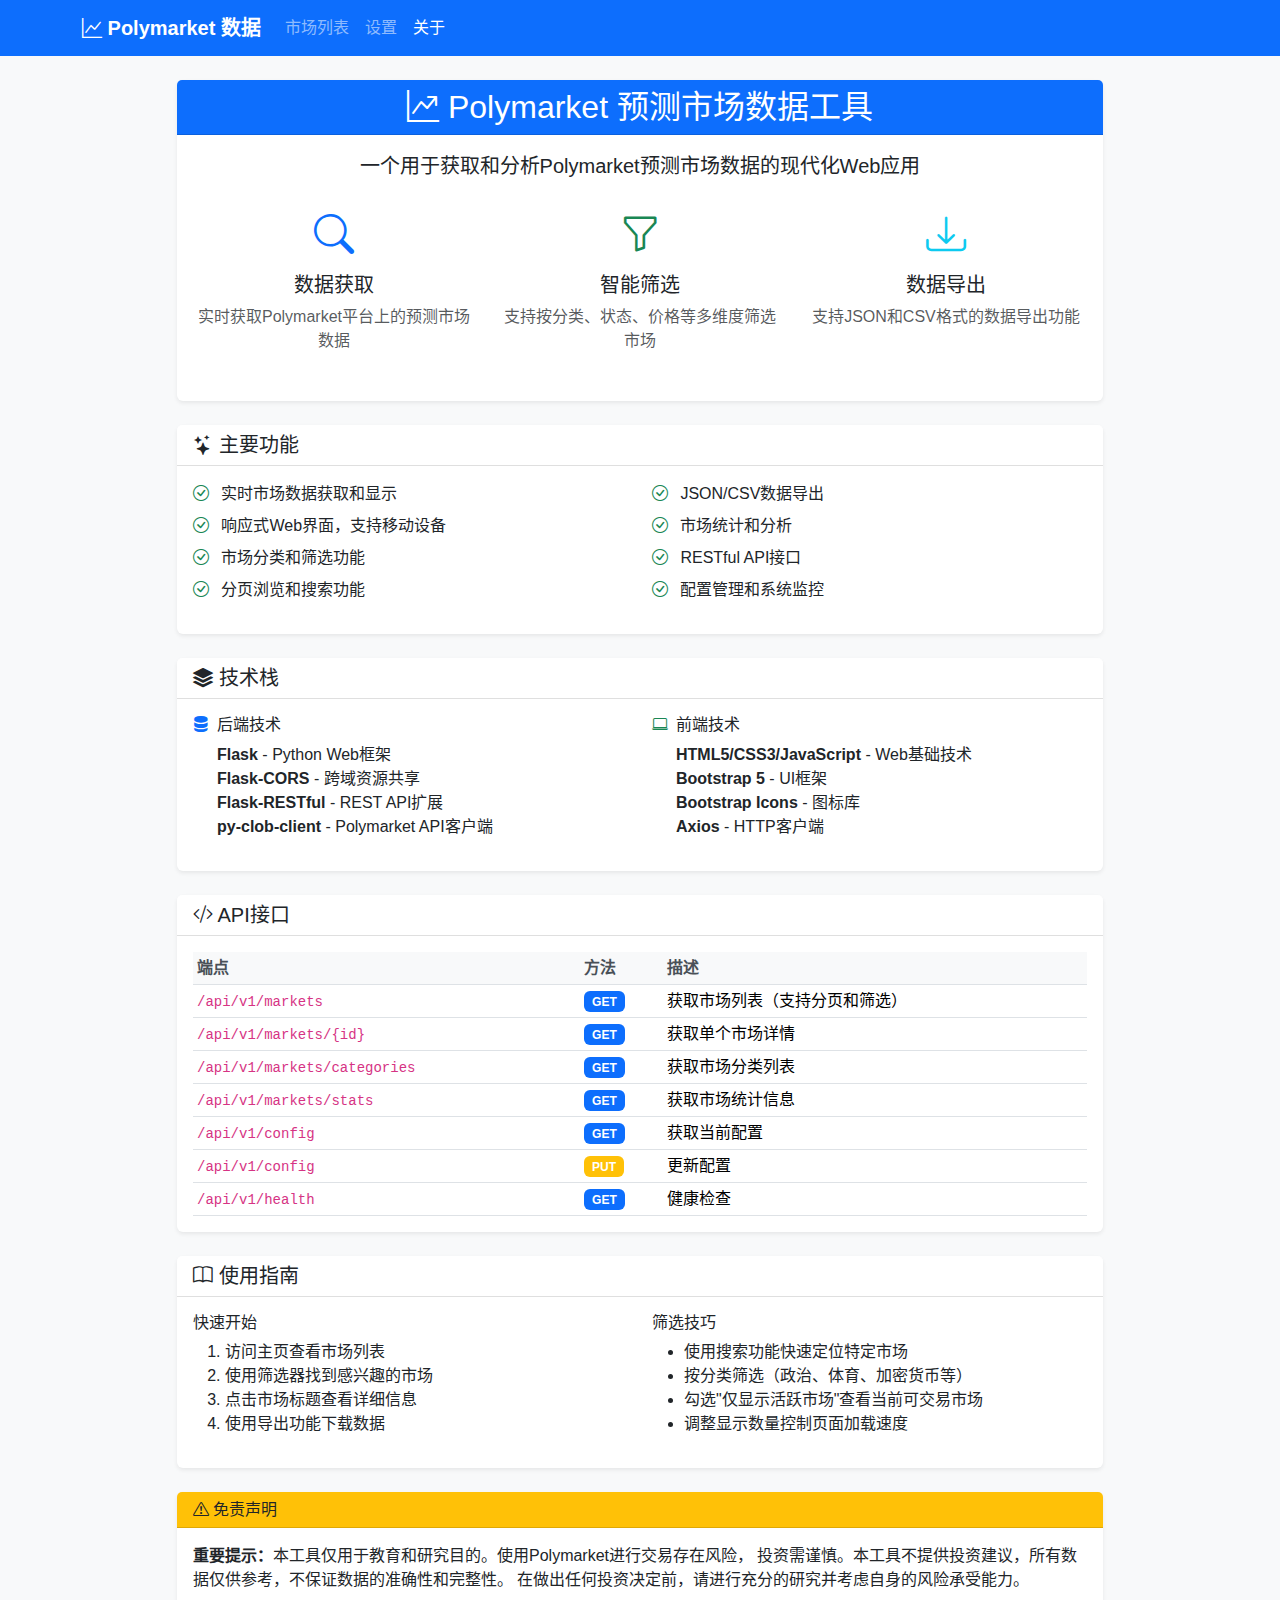
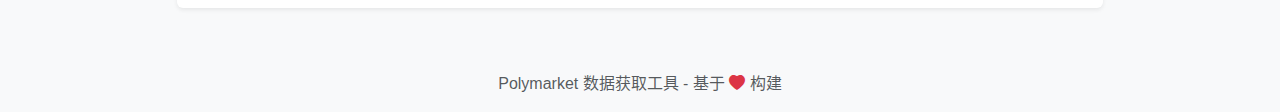
<file: frontend/about.html>
<!DOCTYPE html>
<html lang="zh-CN">
<head>
    <meta charset="UTF-8">
    <meta name="viewport" content="width=device-width, initial-scale=1.0">
    <title>关于 - Polymarket 预测市场数据</title>

    <!-- Bootstrap CSS -->
    <link href="https://cdn.jsdelivr.net/npm/bootstrap@5.3.0/dist/css/bootstrap.min.css" rel="stylesheet">
    <!-- Bootstrap Icons -->
    <link href="https://cdn.jsdelivr.net/npm/bootstrap-icons@1.10.0/font/bootstrap-icons.css" rel="stylesheet">
    <!-- Custom CSS -->
    <link href="css/main.css" rel="stylesheet">
</head>
<body>
    <!-- 导航栏 -->
    <nav class="navbar navbar-expand-lg navbar-dark bg-primary">
        <div class="container">
            <a class="navbar-brand" href="/">
                <i class="bi bi-graph-up"></i>
                Polymarket 数据
            </a>

            <button class="navbar-toggler" type="button" data-bs-toggle="collapse" data-bs-target="#navbarNav">
                <span class="navbar-toggler-icon"></span>
            </button>

            <div class="collapse navbar-collapse" id="navbarNav">
                <ul class="navbar-nav me-auto">
                    <li class="nav-item">
                        <a class="nav-link" href="/">市场列表</a>
                    </li>
                    <li class="nav-item">
                        <a class="nav-link" href="/settings">设置</a>
                    </li>
                    <li class="nav-item">
                        <a class="nav-link active" href="/about">关于</a>
                    </li>
                </ul>
            </div>
        </div>
    </nav>

    <!-- 主内容区 -->
    <div class="container mt-4">
        <div class="row">
            <div class="col-md-10 mx-auto">
                <!-- 项目介绍 -->
                <div class="card mb-4">
                    <div class="card-header text-center bg-primary text-white">
                        <h2 class="mb-0">
                            <i class="bi bi-graph-up-arrow"></i>
                            Polymarket 预测市场数据工具
                        </h2>
                    </div>
                    <div class="card-body">
                        <p class="lead text-center">
                            一个用于获取和分析Polymarket预测市场数据的现代化Web应用
                        </p>

                        <div class="row mt-4">
                            <div class="col-md-4 text-center mb-3">
                                <i class="bi bi-search text-primary fs-1"></i>
                                <h5 class="mt-2">数据获取</h5>
                                <p class="text-muted">实时获取Polymarket平台上的预测市场数据</p>
                            </div>
                            <div class="col-md-4 text-center mb-3">
                                <i class="bi bi-funnel text-success fs-1"></i>
                                <h5 class="mt-2">智能筛选</h5>
                                <p class="text-muted">支持按分类、状态、价格等多维度筛选市场</p>
                            </div>
                            <div class="col-md-4 text-center mb-3">
                                <i class="bi bi-download text-info fs-1"></i>
                                <h5 class="mt-2">数据导出</h5>
                                <p class="text-muted">支持JSON和CSV格式的数据导出功能</p>
                            </div>
                        </div>
                    </div>
                </div>

                <!-- 主要功能 -->
                <div class="card mb-4">
                    <div class="card-header">
                        <h5 class="card-title mb-0">
                            <i class="bi bi-stars"></i>
                            主要功能
                        </h5>
                    </div>
                    <div class="card-body">
                        <div class="row">
                            <div class="col-md-6">
                                <ul class="list-unstyled">
                                    <li class="mb-2">
                                        <i class="bi bi-check-circle text-success me-2"></i>
                                        实时市场数据获取和显示
                                    </li>
                                    <li class="mb-2">
                                        <i class="bi bi-check-circle text-success me-2"></i>
                                        响应式Web界面，支持移动设备
                                    </li>
                                    <li class="mb-2">
                                        <i class="bi bi-check-circle text-success me-2"></i>
                                        市场分类和筛选功能
                                    </li>
                                    <li class="mb-2">
                                        <i class="bi bi-check-circle text-success me-2"></i>
                                        分页浏览和搜索功能
                                    </li>
                                </ul>
                            </div>
                            <div class="col-md-6">
                                <ul class="list-unstyled">
                                    <li class="mb-2">
                                        <i class="bi bi-check-circle text-success me-2"></i>
                                        JSON/CSV数据导出
                                    </li>
                                    <li class="mb-2">
                                        <i class="bi bi-check-circle text-success me-2"></i>
                                        市场统计和分析
                                    </li>
                                    <li class="mb-2">
                                        <i class="bi bi-check-circle text-success me-2"></i>
                                        RESTful API接口
                                    </li>
                                    <li class="mb-2">
                                        <i class="bi bi-check-circle text-success me-2"></i>
                                        配置管理和系统监控
                                    </li>
                                </ul>
                            </div>
                        </div>
                    </div>
                </div>

                <!-- 技术栈 -->
                <div class="card mb-4">
                    <div class="card-header">
                        <h5 class="card-title mb-0">
                            <i class="bi bi-stack"></i>
                            技术栈
                        </h5>
                    </div>
                    <div class="card-body">
                        <div class="row">
                            <div class="col-md-6">
                                <h6><i class="bi bi-server text-primary me-2"></i>后端技术</h6>
                                <ul class="list-unstyled ms-4">
                                    <li><strong>Flask</strong> - Python Web框架</li>
                                    <li><strong>Flask-CORS</strong> - 跨域资源共享</li>
                                    <li><strong>Flask-RESTful</strong> - REST API扩展</li>
                                    <li><strong>py-clob-client</strong> - Polymarket API客户端</li>
                                </ul>
                            </div>
                            <div class="col-md-6">
                                <h6><i class="bi bi-laptop text-success me-2"></i>前端技术</h6>
                                <ul class="list-unstyled ms-4">
                                    <li><strong>HTML5/CSS3/JavaScript</strong> - Web基础技术</li>
                                    <li><strong>Bootstrap 5</strong> - UI框架</li>
                                    <li><strong>Bootstrap Icons</strong> - 图标库</li>
                                    <li><strong>Axios</strong> - HTTP客户端</li>
                                </ul>
                            </div>
                        </div>
                    </div>
                </div>

                <!-- API文档 -->
                <div class="card mb-4">
                    <div class="card-header">
                        <h5 class="card-title mb-0">
                            <i class="bi bi-code-slash"></i>
                            API接口
                        </h5>
                    </div>
                    <div class="card-body">
                        <div class="table-responsive">
                            <table class="table table-sm">
                                <thead>
                                    <tr>
                                        <th>端点</th>
                                        <th>方法</th>
                                        <th>描述</th>
                                    </tr>
                                </thead>
                                <tbody>
                                    <tr>
                                        <td><code>/api/v1/markets</code></td>
                                        <td><span class="badge bg-primary">GET</span></td>
                                        <td>获取市场列表（支持分页和筛选）</td>
                                    </tr>
                                    <tr>
                                        <td><code>/api/v1/markets/{id}</code></td>
                                        <td><span class="badge bg-primary">GET</span></td>
                                        <td>获取单个市场详情</td>
                                    </tr>
                                    <tr>
                                        <td><code>/api/v1/markets/categories</code></td>
                                        <td><span class="badge bg-primary">GET</span></td>
                                        <td>获取市场分类列表</td>
                                    </tr>
                                    <tr>
                                        <td><code>/api/v1/markets/stats</code></td>
                                        <td><span class="badge bg-primary">GET</span></td>
                                        <td>获取市场统计信息</td>
                                    </tr>
                                    <tr>
                                        <td><code>/api/v1/config</code></td>
                                        <td><span class="badge bg-primary">GET</span></td>
                                        <td>获取当前配置</td>
                                    </tr>
                                    <tr>
                                        <td><code>/api/v1/config</code></td>
                                        <td><span class="badge bg-warning">PUT</span></td>
                                        <td>更新配置</td>
                                    </tr>
                                    <tr>
                                        <td><code>/api/v1/health</code></td>
                                        <td><span class="badge bg-primary">GET</span></td>
                                        <td>健康检查</td>
                                    </tr>
                                </tbody>
                            </table>
                        </div>
                    </div>
                </div>

                <!-- 使用指南 -->
                <div class="card mb-4">
                    <div class="card-header">
                        <h5 class="card-title mb-0">
                            <i class="bi bi-book"></i>
                            使用指南
                        </h5>
                    </div>
                    <div class="card-body">
                        <div class="row">
                            <div class="col-md-6">
                                <h6>快速开始</h6>
                                <ol>
                                    <li>访问主页查看市场列表</li>
                                    <li>使用筛选器找到感兴趣的市场</li>
                                    <li>点击市场标题查看详细信息</li>
                                    <li>使用导出功能下载数据</li>
                                </ol>
                            </div>
                            <div class="col-md-6">
                                <h6>筛选技巧</h6>
                                <ul>
                                    <li>使用搜索功能快速定位特定市场</li>
                                    <li>按分类筛选（政治、体育、加密货币等）</li>
                                    <li>勾选"仅显示活跃市场"查看当前可交易市场</li>
                                    <li>调整显示数量控制页面加载速度</li>
                                </ul>
                            </div>
                        </div>
                    </div>
                </div>

                <!-- 免责声明 -->
                <div class="card">
                    <div class="card-header bg-warning">
                        <h6 class="card-title mb-0">
                            <i class="bi bi-exclamation-triangle"></i>
                            免责声明
                        </h6>
                    </div>
                    <div class="card-body">
                        <p class="mb-0">
                            <strong>重要提示：</strong>本工具仅用于教育和研究目的。使用Polymarket进行交易存在风险，
                            投资需谨慎。本工具不提供投资建议，所有数据仅供参考，不保证数据的准确性和完整性。
                            在做出任何投资决定前，请进行充分的研究并考虑自身的风险承受能力。
                        </p>
                    </div>
                </div>
            </div>
        </div>
    </div>

    <!-- 页脚 -->
    <footer class="bg-light py-3 mt-5">
        <div class="container text-center">
            <p class="text-muted mb-0">
                Polymarket 数据获取工具 - 基于 <i class="bi bi-heart-fill text-danger"></i> 构建
            </p>
        </div>
    </footer>

    <!-- Bootstrap JavaScript -->
    <script src="https://cdn.jsdelivr.net/npm/bootstrap@5.3.0/dist/js/bootstrap.bundle.min.js"></script>
</body>
</html>
</file>
<file: frontend/css/main.css>
/* Polymarket Web应用样式 */

/* 全局样式 */
body {
    font-family: -apple-system, BlinkMacSystemFont, 'Segoe UI', Roboto, 'Helvetica Neue', Arial, sans-serif;
    background-color: #f8f9fa;
}

/* 导航栏样式 */
.navbar-brand {
    font-weight: 600;
}

.navbar-nav .nav-link {
    font-weight: 500;
}

/* 卡片样式增强 */
.card {
    border: none;
    box-shadow: 0 0.125rem 0.25rem rgba(0, 0, 0, 0.075);
    transition: box-shadow 0.15s ease-in-out;
}

.card:hover {
    box-shadow: 0 0.5rem 1rem rgba(0, 0, 0, 0.15);
}

.card-header {
    background-color: #fff;
    border-bottom: 1px solid rgba(0, 0, 0, 0.125);
}

/* 统计卡片样式 */
.card.text-white .card-title {
    font-size: 1.5rem;
    font-weight: 600;
    margin-bottom: 0.25rem;
}

/* 表格样式 */
.table {
    margin-bottom: 0;
}

.table th {
    border-top: none;
    font-weight: 600;
    color: #495057;
    background-color: #f8f9fa;
}

.table td {
    vertical-align: middle;
}

/* 状态徽章 */
.badge {
    font-size: 0.75em;
}

/* 状态指示器 */
.status-active {
    color: #198754;
    font-weight: 600;
}

.status-inactive {
    color: #dc3545;
    font-weight: 600;
}

.status-closed {
    color: #6c757d;
    font-weight: 600;
}

/* 价格样式 */
.price {
    font-family: 'SF Mono', Monaco, 'Cascadia Code', 'Roboto Mono', Consolas, 'Courier New', monospace;
    font-weight: 600;
}

.price-up {
    color: #198754;
}

.price-down {
    color: #dc3545;
}

/* 市场标题样式 */
.market-title {
    font-weight: 600;
    color: #212529;
    line-height: 1.3;
}

.market-title:hover {
    color: #0d6efd;
    text-decoration: none;
}

/* 分类标签 */
.category-badge {
    font-size: 0.8rem;
    padding: 0.25rem 0.5rem;
    border-radius: 1rem;
}

.category-politics { background-color: #dc3545; }
.category-sports { background-color: #198754; }
.category-crypto { background-color: #fd7e14; }
.category-finance { background-color: #0d6efd; }
.category-other { background-color: #6c757d; }

/* 分页样式 */
.pagination {
    margin-bottom: 0;
}

.page-link {
    color: #0d6efd;
    border-color: #dee2e6;
}

.page-link:hover {
    color: #0a58ca;
    background-color: #e9ecef;
    border-color: #dee2e6;
}

.page-item.active .page-link {
    background-color: #0d6efd;
    border-color: #0d6efd;
}

/* 加载动画 */
.loading-overlay {
    position: fixed;
    top: 0;
    left: 0;
    width: 100%;
    height: 100%;
    background-color: rgba(255, 255, 255, 0.8);
    display: flex;
    justify-content: center;
    align-items: center;
    z-index: 9999;
}

.spinner-border {
    width: 3rem;
    height: 3rem;
}

/* 搜索框样式 */
.search-container {
    position: relative;
}

.search-container .form-control {
    padding-left: 2.5rem;
}

.search-container .search-icon {
    position: absolute;
    left: 0.75rem;
    top: 50%;
    transform: translateY(-50%);
    color: #6c757d;
    z-index: 5;
}

/* 筛选器样式 */
.filter-section {
    background-color: #f8f9fa;
    border-radius: 0.375rem;
    padding: 1rem;
    margin-bottom: 1rem;
}

/* 按钮样式增强 */
.btn {
    font-weight: 500;
    border-radius: 0.375rem;
}

.btn-outline-primary:hover {
    background-color: #0d6efd;
    border-color: #0d6efd;
}

/* 表单样式 */
.form-control:focus {
    border-color: #86b7fe;
    box-shadow: 0 0 0 0.25rem rgba(13, 110, 253, 0.25);
}

.form-select:focus {
    border-color: #86b7fe;
    box-shadow: 0 0 0 0.25rem rgba(13, 110, 253, 0.25);
}

/* 响应式设计 */
@media (max-width: 768px) {
    .container-fluid {
        padding-left: 1rem;
        padding-right: 1rem;
    }

    .card-body {
        padding: 1rem;
    }

    .table-responsive {
        font-size: 0.875rem;
    }

    .btn-group {
        flex-direction: column;
    }

    .btn-group .btn {
        margin-bottom: 0.5rem;
    }
}

/* 市场详情模态框样式 */
.modal-header {
    background-color: #0d6efd;
    color: white;
}

.modal-header .btn-close {
    filter: brightness(0) invert(1);
}

/* 导出按钮样式 */
.export-buttons {
    position: sticky;
    bottom: 1rem;
    background: white;
    padding: 1rem;
    border-radius: 0.375rem;
    box-shadow: 0 -0.125rem 0.25rem rgba(0, 0, 0, 0.075);
}

/* 工具提示样式 */
.tooltip {
    font-size: 0.875rem;
}

/* 进度条样式 */
.progress {
    height: 0.5rem;
}

/* 标签样式 */
.tag {
    display: inline-block;
    padding: 0.125rem 0.375rem;
    font-size: 0.75rem;
    font-weight: 500;
    line-height: 1;
    color: #6c757d;
    background-color: #e9ecef;
    border-radius: 0.25rem;
    margin-right: 0.25rem;
    margin-bottom: 0.25rem;
}

/* 时间显示样式 */
.time-display {
    font-size: 0.875rem;
    color: #6c757d;
    font-family: 'SF Mono', Monaco, 'Cascadia Code', 'Roboto Mono', Consolas, 'Courier New', monospace;
}

/* 成功/错误状态样式 */
.success-message {
    color: #198754;
    background-color: #d1e7dd;
    border: 1px solid #badbcc;
    border-radius: 0.375rem;
    padding: 0.75rem 1rem;
    margin-bottom: 1rem;
}

.error-message {
    color: #842029;
    background-color: #f8d7da;
    border: 1px solid #f5c2c7;
    border-radius: 0.375rem;
    padding: 0.75rem 1rem;
    margin-bottom: 1rem;
}

/* 无数据状态样式 */
.no-data {
    text-align: center;
    padding: 3rem 1rem;
    color: #6c757d;
}

.no-data i {
    font-size: 3rem;
    margin-bottom: 1rem;
    color: #dee2e6;
}

/* 设置页面特定样式 */
.settings-section {
    border-bottom: 1px solid #dee2e6;
    padding-bottom: 1rem;
    margin-bottom: 1rem;
}

.settings-section:last-child {
    border-bottom: none;
    margin-bottom: 0;
}

.status-indicator {
    display: inline-block;
    width: 8px;
    height: 8px;
    border-radius: 50%;
    margin-right: 0.5rem;
}

.status-online { background-color: #198754; }
.status-offline { background-color: #dc3545; }
.status-warning { background-color: #ffc107; }

/* 打印样式 */
@media print {
    .no-print {
        display: none !important;
    }

    .table {
        font-size: 0.75rem;
    }

    .card {
        box-shadow: none;
        border: 1px solid #dee2e6;
    }
}
</file>
